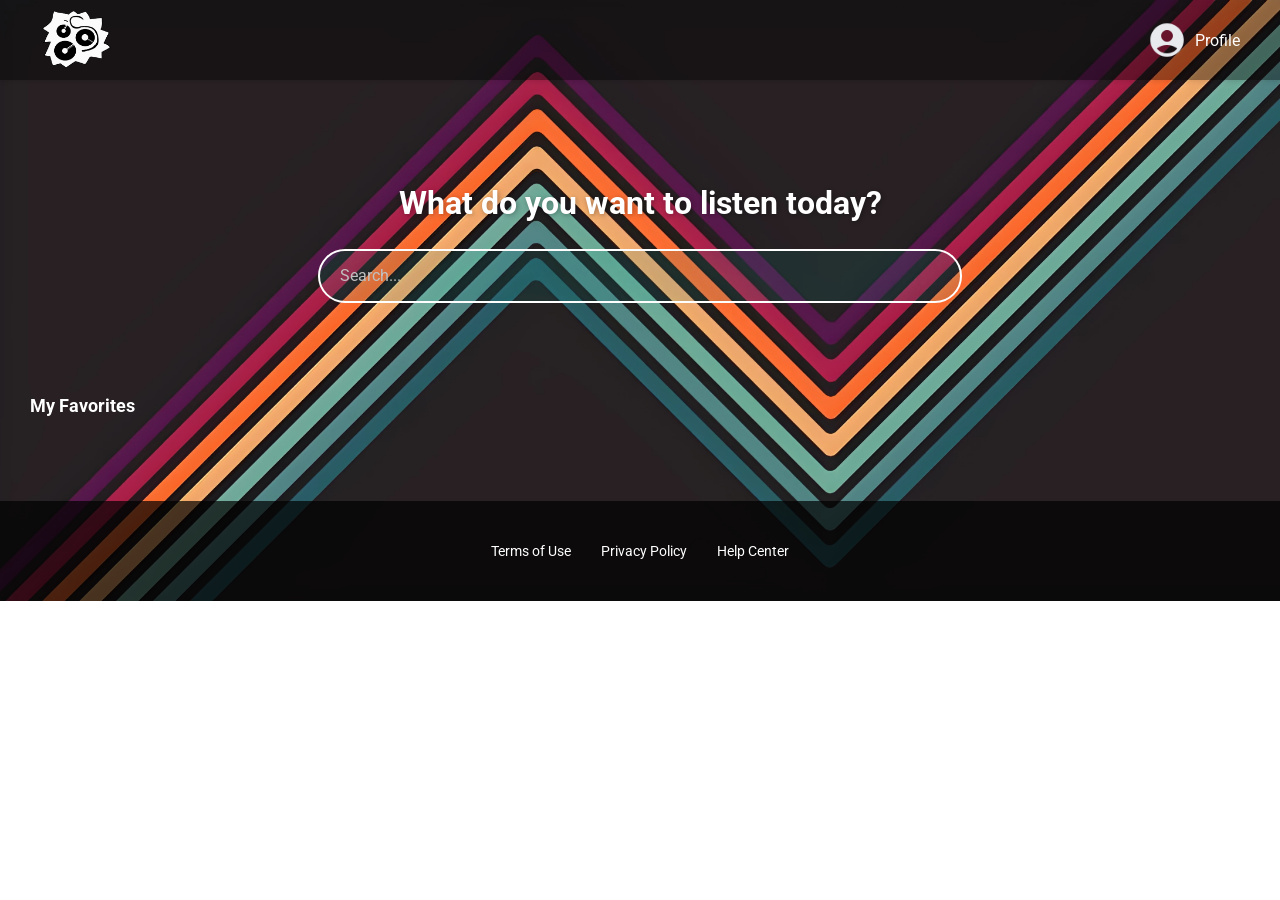
<file: index.html>
<!DOCTYPE html>
<html lang="en">
<head>
  <meta charset="UTF-8">
  <meta name="viewport" content="width=device-width, initial-scale=1.0">
  <meta http-equiv="X-UA-Compatible" content="ie=edge">
  <link href="https://fonts.googleapis.com/css?family=Muli&display=swap" rel="stylesheet">
  <link rel="stylesheet" href="src/css/maque.css">
  <title>Document</title>
</head>
<body>
  <header class="header">
    <img class="header__img" src="src/images/logo.png">
    <div class="header__menu">
      <div class="header__menu--profile">
        <img src="src/images/profile.png" alt="user">
        <p style="color: white;">Profile</p>
      </div>
      <ul>
        <li><a href="login.html">Log in</a></li>
        <li><a href="register.html">Sign up</a></li>
      </ul>
    </div>
  </header>
  <section class="main">
    <h2 class="main__title">What do you want to listen today?</h2>
    <input class="input" type="text" placeholder="Search...">
  </section>
  <h2 class="categories__title">My Favorites</h2>

  <section class="carousel">
    <div class="carousel__container" id="carouselContainer">
      <!-- Songs will be loaded here by JavaScript -->
    </div>
  </section>

  <footer class="footer">
    <a>Terms of Use</a>
    <a>Privacy Policy</a>
    <a>Help Center</a>
  </footer>
  <script src="src/js/script.js"></script>
</body>
</html>
</file>
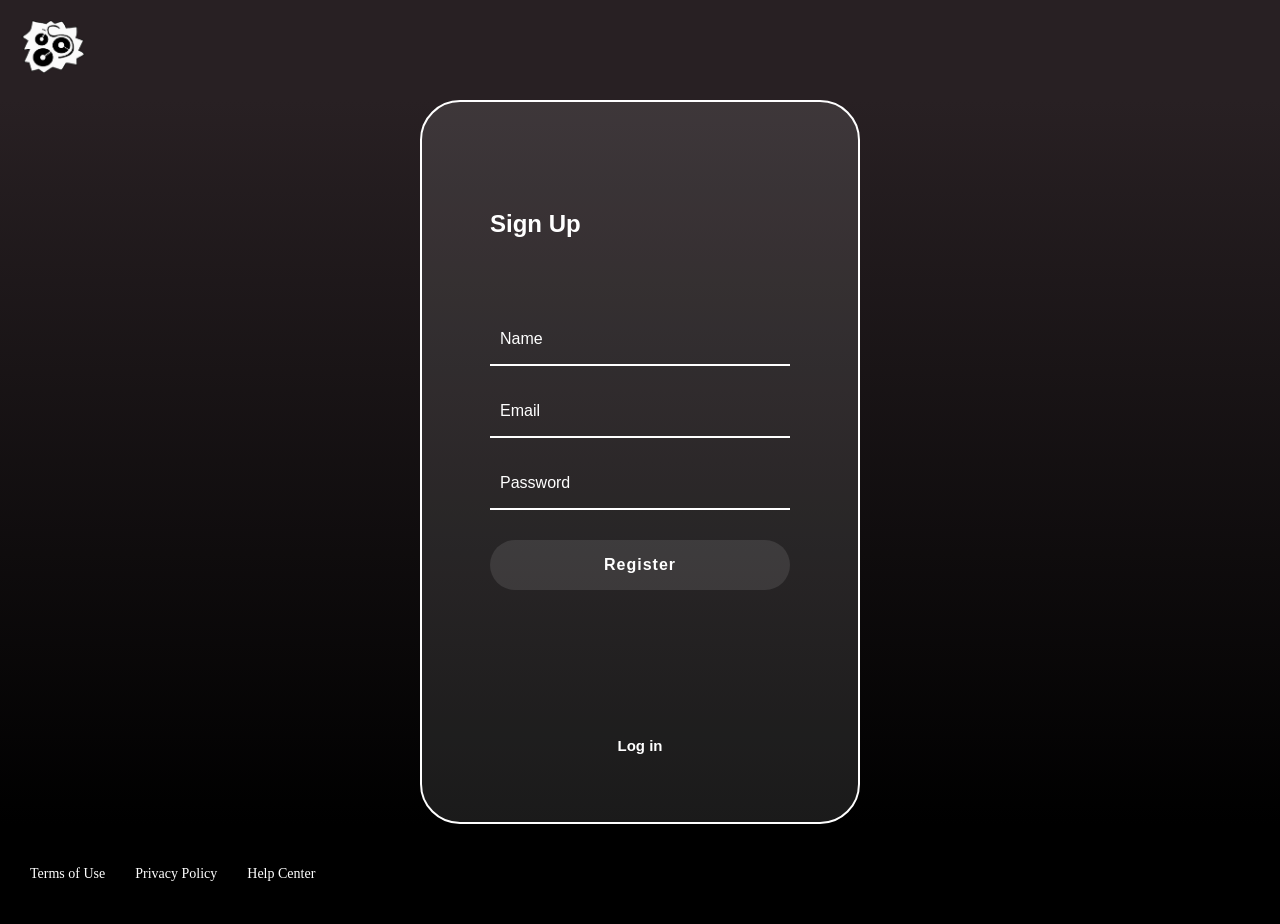
<file: register.html>
<!DOCTYPE html>
<html lang="en">
<head>
  <meta charset="UTF-8">
  <meta name="viewport" content="width=device-width, initial-scale=1.0">
  <meta http-equiv="X-UA-Compatible" content="ie=edge">
  <link rel="stylesheet" href="src/css/registrar.css">
  <title>Register</title>
</head>
<body>
  <header class="header">
    <a href="index.html">
      <img tabindex="0" class="header__img" src="src/images/logo.png" alt="logo">
    </a>
  </header>
  <section class="register">
    <section class="register__container">
      <h2 tabindex="0">Sign Up</h2>  <form class="register__container--form">
        <input aria-label="Name" class="input" type="text" placeholder="Name">  
        <input aria-label="Email" class="input" type="text" placeholder="Email"> 
        <input aria-label="Password" class="input" type="password" placeholder="Password">  
        <button class="button">Register</button>  
        </form>
        <a href="login.html" class="register__container--iniciar">Log in</a>
    </section>
  </section>
  <footer class="footer">
    <a>Terms of Use</a>  
    <a>Privacy Policy</a>  
    <a>Help Center</a>  
  </footer>
</body>
</html>
</file>
<file: src/css/maque.css>
/* Importa una fuente de Google Fonts de alta calidad */
@import url('https://fonts.googleapis.com/css2?family=Roboto:wght@400;700&family=Muli:wght@400;700&display=swap');

body {
  margin: 0;
  background-image: url("../images/back.png");
  background-size: cover;
  background-repeat: no-repeat;
  font-family: 'Roboto', sans-serif;
  overflow-x: hidden;
  color: #333;
}

.header {
  width: 100%;
  height: 80px;
  display: flex;
  justify-content: space-between;
  align-items: center;
  padding: 0 40px;
  box-sizing: border-box;
  background-color: rgba(0, 0, 0, 0.4);
  box-shadow: 0 2px 4px rgba(0, 0, 0, 0.1);
}

.header__img {
  height: 60px;
}

.header__menu {
  position: relative;
}

.header__menu ul {
  display: none;
  list-style: none;
  padding: 0;
  margin: 0;
  position: absolute;
  right: 0;
  background-color: rgba(255, 255, 255, 0.95);
  box-shadow: 0 4px 8px rgba(0, 0, 0, 0.1);
  border-radius: 5px;
  overflow: hidden;
}

.header__menu:hover ul, 
.header__menu ul:hover {
  display: block;
}

.header__menu li {
  margin: 0;
}

.header__menu li a {
  display: block;
  padding: 10px 20px;
  color: #333;
  text-decoration: none;
  transition: background-color 0.3s ease;
}

.header__menu li a:hover {
  background-color: #e0e0e0;
}

.header__menu--profile {
  display: flex;
  align-items: center;
}

.header__menu--profile img {
  width: 40px;
  margin-right: 8px;
  border-radius: 50%;
}

.main {
  height: 300px;
  text-align: center;
  display: flex;
  flex-direction: column;
  justify-content: center;
  align-items: center;
}

.main__title {
  color: white;
  font-size: 32px;
  font-weight: 700;
  text-shadow: 1px 1px 5px rgba(0, 0, 0, 0.3);
}

.categories__title {
  font-size: 18px;
  padding-left: 30px;
  width: 100%;
  color: #fff;
}

.input {
  border: 2px solid white;
  border-radius: 30px;
  color: white;
  font-family: 'Roboto', sans-serif;
  font-size: 16px;
  height: 50px;
  padding: 0 20px;
  width: 70%;
  max-width: 600px;
  background-color: rgba(10, 144, 136, 0.13);
  outline: none;
  transition: border-color 0.3s ease;
}

.input:focus {
  border-color: #0a9088;
}

::placeholder {
  color: rgb(192, 192, 192);
}

.carousel{
  width: 100%;
  padding: 30px;
  position: relative;
}
.carousel__container{
  display: grid;
  grid-template-columns: repeat(8, 1fr);
  grid-gap: 10px;
  white-space: nowrap;
  margin: 0px 0px;
  padding-bottom: 10px;
  margin-right: 40px;
}

.carousel-item{
  background-color: #f3efec;
  width: 200px;
  height: 250px;
  border-radius: 20px;
  overflow: hidden;
  margin-right: 10px;
  display: inline-block;
  cursor: pointer;
  transition: 450ms all;
  transform-origin: center left;
  position: relative;
}

.carousel__container .carousel-item:nth-child(8n) {
  transform-origin: center right;
}

.carousel-item:hover {
  opacity: 1; 
  z-index: 2; 
}
.carousel__container:hover .carousel-item{
  opacity: 0.5;
}
.carousel__container:hover .carousel-item:hover{
  transform: scale(1.5);
  opacity: 1;
}
.carousel-item__img{
  width: 200px;
  height: 250px;
  object-fit: cover; 
}
.carousel-item__details{
  background: linear-gradient(to top, rgba(0, 0, 0, 0.9) 0%, rgba(0, 0, 0, 0) 100%); 
  font-size: 10px;
  opacity: 0;
  transition: 450ms opacity;
  padding: 10px;
  position: absolute;
  top: 0;
  left: 0;
  right: 0;
  bottom: 0;
  display: flex;
  flex-direction: column;
  justify-content: flex-end;
}
.carousel-item__details:hover {
  opacity: 1;
  transition: 450ms all;
}
.carousel-item__details--title{
  margin-top: 0;
  font-size: 15px;
  color: white;
  font-weight: bold;
  font-family: 'Muli', sans-serif;
}
.carousel-item__details--subtitle{
  margin-top: 0;
  font-size: 10px;
  color: white;
  font-family: 'Muli', sans-serif;
}

.footer {
  background-color: rgba(0, 0, 0, 0.7);
  display: flex;
  align-items: center;
  justify-content: center;
  height: 100px;
  width: 100%;
  color: #fff;
}

.footer a {
  color: #fff;
  cursor: pointer;
  font-size: 14px;
  text-decoration: none;
  margin: 0 15px;
  transition: color 0.3s ease;
}

.footer a:hover {
  color: #0a9088;
}
</file>
<file: src/css/registrar.css>
body{
  margin: 0;
}
.header{
  background-color: #282023;
  display: flex;
  height: 100px;
  justify-content: space-between;
  top: 0px;
  width: 100%;
  font-family: 'Muli', sans-serif;
}
.header__img {
  margin-left: 20px;
  margin-top: 20px;
  width: auto;
  height: 55px;
}
.register{
  font-family: 'Muli', sans-serif;
  background: linear-gradient(#282023, black);
  display: flex;
  align-items: center;
  justify-content: center;
  flex-direction: column;
  padding: 0px 30px;
  min-height: calc(100vh - 200px);
}
.register__container{
  font-family: 'Muli', sans-serif;
  background-color: rgba(255, 255, 255, 0.1);
  border: 2px solid white;
  border-radius: 40px;
  color: white;
  padding: 60px 68px 40px;
  min-height: 620px;
  width: 300px;
  display: flex;
  justify-content: space-around;
  flex-direction: column;
}
.register__container--form{
  display: flex;
  flex-direction: column;
}
.register__container--form label{
  font-size: 14px;
}
.register__container--iniciar{
  color: white;
  font-weight: bold;
  font-size: 15px;
  text-align: center;
  margin-top: 80px;
  text-decoration: none;
}
.register__container--iniciar a{
  color: white;
  font-weight: bold;
  font-size: 16px;
  text-decoration: none;
}
.register__container--iniciar:hover{
  text-decoration: underline;
}
.input{
  background-color: transparent;
  height: 50px;
  border-left: 0px;
  border-top: 0px;
  border-right: 0px;
  border-bottom: 2px solid white;
  font-size: 16px;
  font-family: 'Muli', sans-serif;
  margin-bottom: 20px;
  padding: 0px 10px;
  outline: none; /*quitar borde azul alrededor al seleccionar*/
}
::placeholder{
  color: white;
}
.button{
  background-color: rgba(255, 255, 255, 0.1);
  font-family: 'Muli', sans-serif;
  border: none;
  border-radius: 25px;
  cursor: pointer;
  font-size: 16px;
  font-weight: bold;
  color: white;
  height: 50px;
  letter-spacing: 1px;
  margin: 10px 0px;
}
.footer{
  background-color: black;
  display: flex;
  align-items: center;
  height: 100px;
  width: 100%;
}
.footer a{
  color: white;
  cursor: pointer;
  font-size: 14px;
  padding-left: 30px;
  text-decoration: none;
}
.footer a:hover{
  text-decoration: underline;
}
@media only screen and (max-width: 600px){
  .register__container{
    background-color: transparent;
    border: none;
    padding: 0;
    width: 100%;
  }
  .footer{
    align-items: flex-start;
    justify-content: center;
    flex-direction: column;
  }
}
</file>
